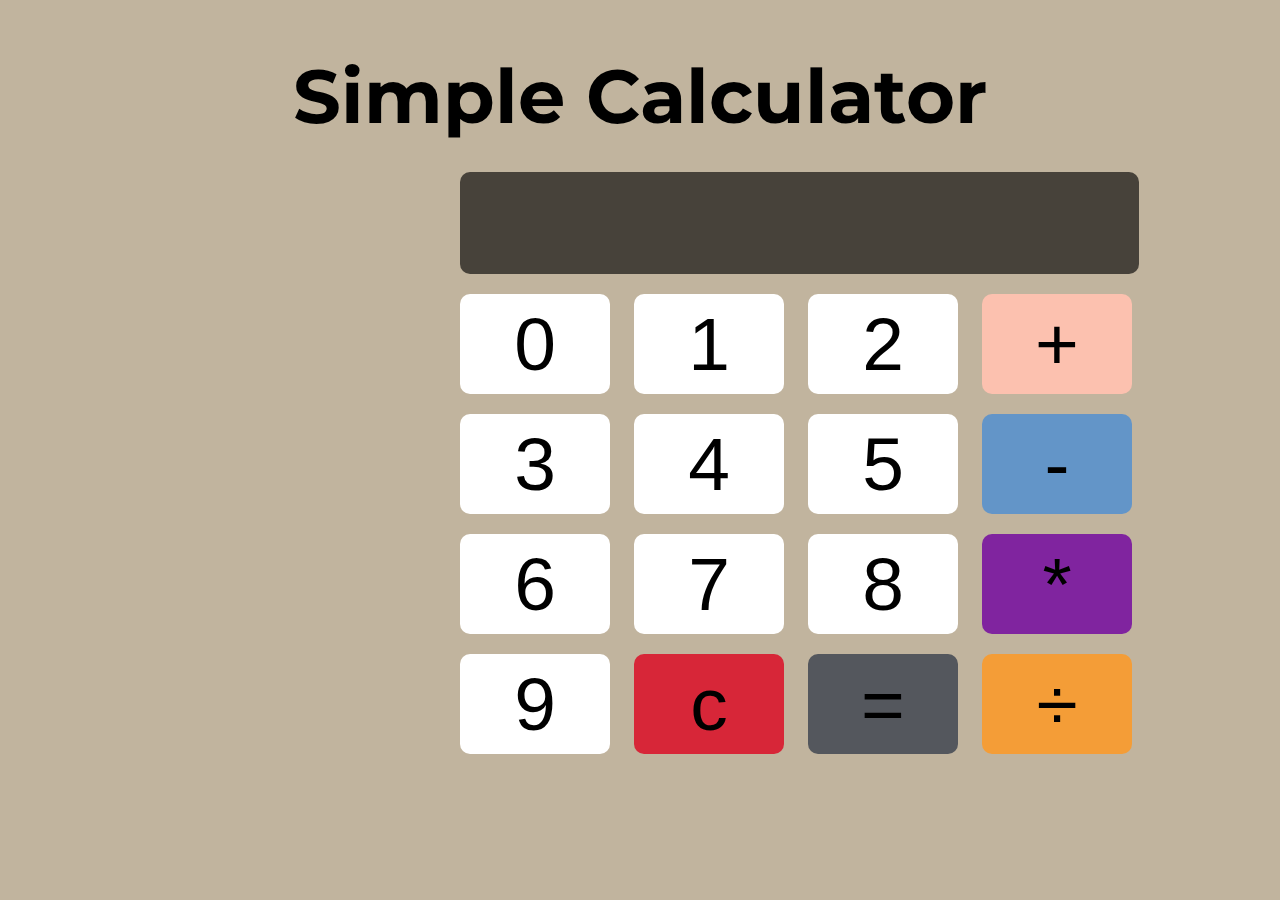
<file: 01 Simple Calculator/index.html>
<!DOCTYPE html>
<html lang="en">
  <head>
    <meta charset="UTF-8" />
    <meta name="viewport" content="width=S, initial-scale=1.0" />
    <meta http-equiv="X-UA-Compatible" content="ie=edge" />
    <title>Simple Calculator</title>
    <link
      href="https://fonts.googleapis.com/css?family=Montserrat"
      rel="stylesheet"
    />
    <link rel="stylesheet" href="main.css" />
  </head>

  <body>
    <h1>Simple Calculator </h1>

    <form id="form-calc" name="calc">
      <input name="display" id="display" /> <br />
      <input type="button" value="0" onClick="calc.display.value+='0'" />
      <input type="button" value="1" onClick="calc.display.value+='1'" />
      <input type="button" value="2" onClick="calc.display.value+='2'" />
      <input
        id="btn-plus"
        type="button"
        value="+"
        onClick="calc.display.value+='+'"
      />
      <br />
      <input type="button" value="3" onClick="calc.display.value+='3'" />
      <input type="button" value="4" onClick="calc.display.value+='4'" />
      <input type="button" value="5" onClick="calc.display.value+='5'" />
      <input
        id="btn-minus"
        type="button"
        value="-"
        onClick="calc.display.value+='-'"
      />
      <br />
      <input type="button" value="6" onClick="calc.display.value+='6'" />
      <input type="button" value="7" onClick="calc.display.value+='7'" />
      <input type="button" value="8" onClick="calc.display.value+='8'" />
      <input
        id="btn-multi"
        type="button"
        value="*"
        onClick="calc.display.value+='*'"
      />
      <br />
      <input type="button" value="9" onClick="calc.display.value+='9'" />
      <input
        id="btn-clear"
        type="button"
        value="c"
        onClick="calc.display.value=''"
      />
      <input
        id="btn-equal"
        type="button"
        value="="
        onClick="calc.display.value=eval(calc.display.value)"
      />
      <input
        id="btn-division"
        type="button"
        value="&#247;"
        onClick="calc.display.value+='/'"
      />
    </form>
  </body>
</html>
</file>
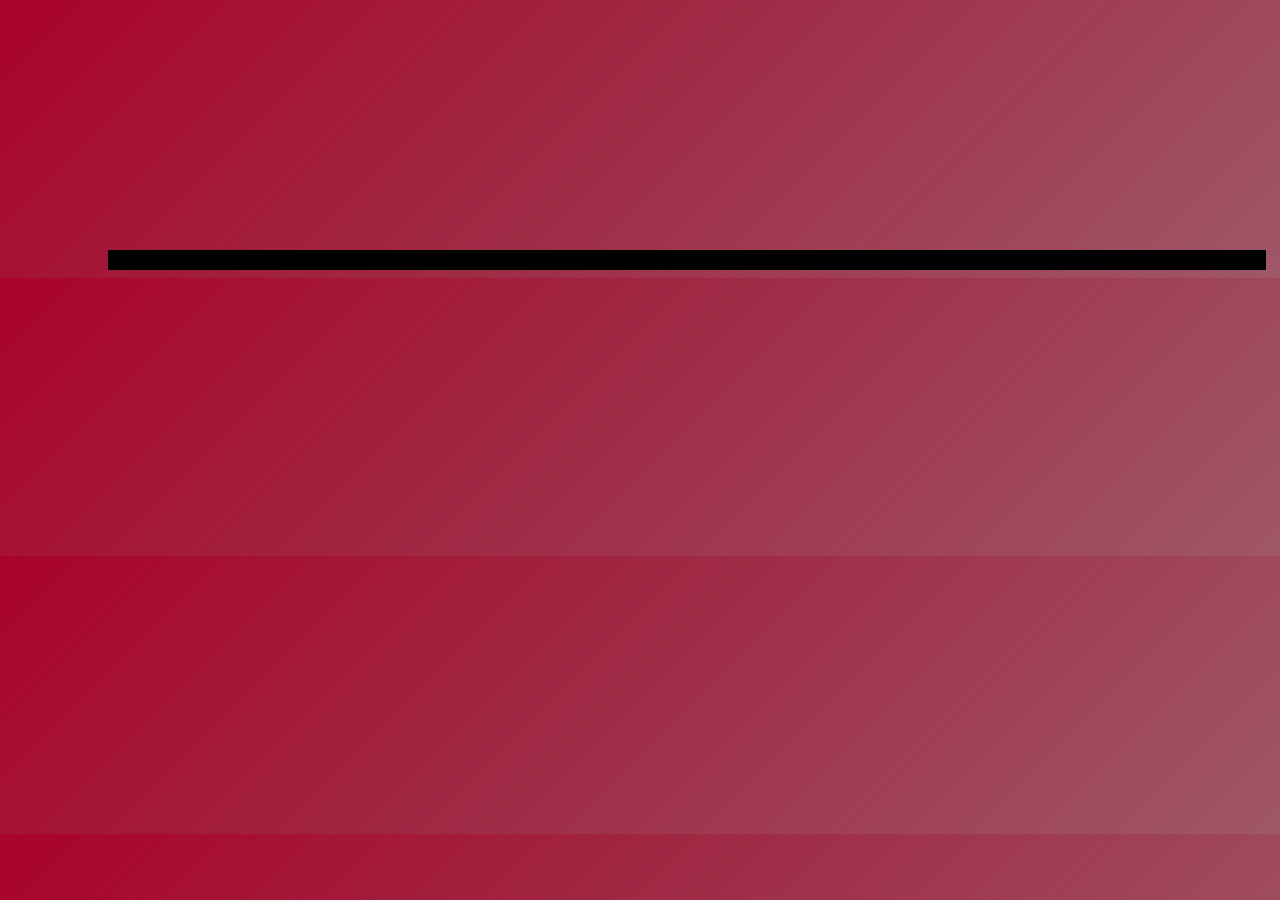
<file: 02 Digital Clock/index.html>
<!DOCTYPE html>
<html lang="en">

<head>
  <meta charset="UTF-8">
  <meta name="viewport" content="width=device-width, initial-scale=1.0">
  <meta http-equiv="X-UA-Compatible" content="ie=edge">
  <title>Simple Digital Clock</title>
  <link rel="stylesheet" href="main.css">
</head>

<body>

  <div id="digiClock"></div>

  <script src="main.js"></script>

</body>

</html>
</file>
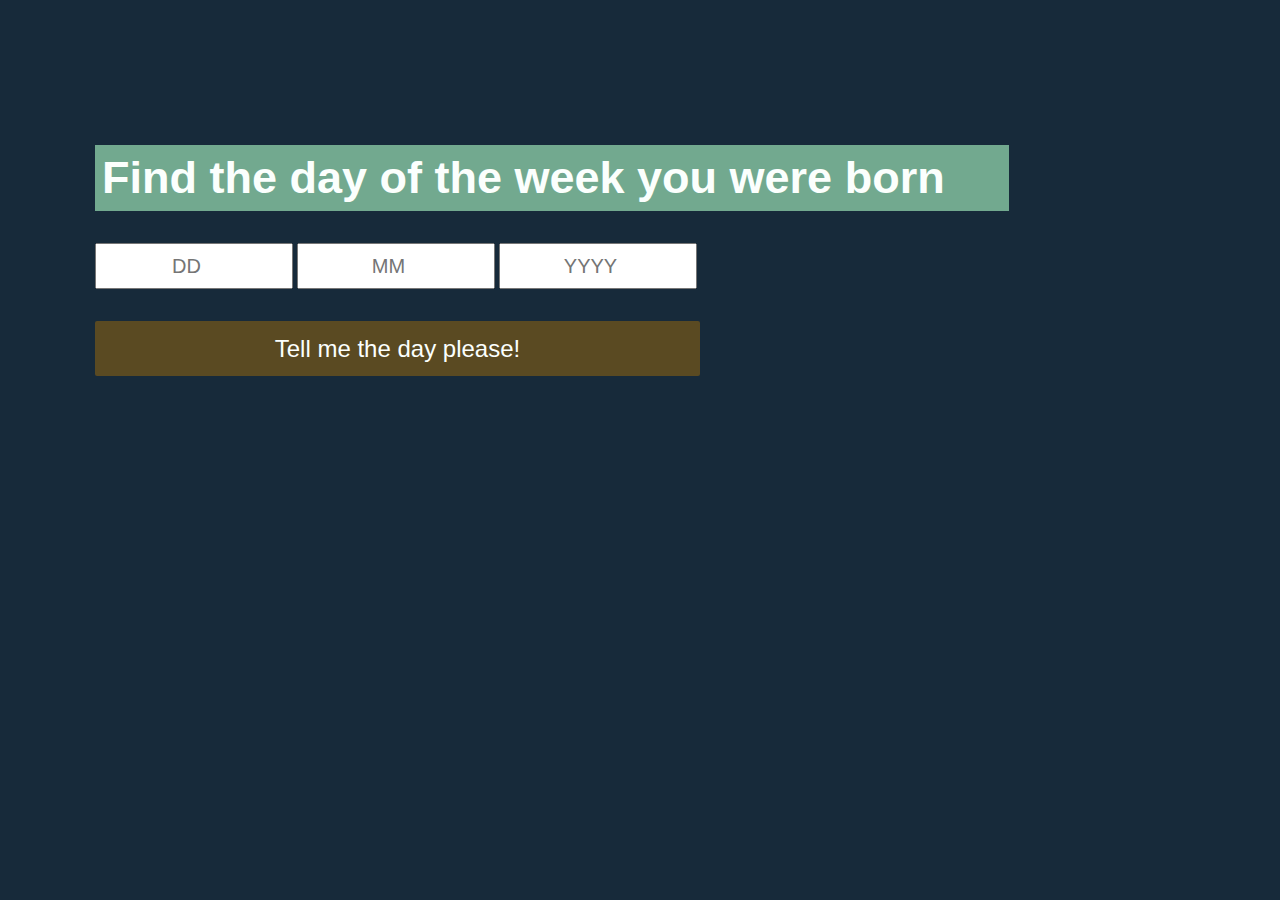
<file: 03 Day of birth calc/index.htm>
<!DOCTYPE html>
<html lang="en">

<head>
  <meta charset="UTF-8">
  <meta name="viewport" content="width=device-width, initial-scale=1.0">
  <meta http-equiv="X-UA-Compatible" content="ie=edge">
  <title>Day of Birth Calc</title>
  <link rel="stylesheet" href="main.css">
</head>

<body>
  <h1>Find the day of the week you were born</h1>
  <div class="calculator">
    <input id="user-day" placeholder="DD" type="number">
    <input id="user-month" placeholder="MM" type="number">
    <input id="user-year" placeholder="YYYY" type="number"> <br>
    <button id="submit-date">Tell me the day please!</button>
  </div>
  <div id="message"></div>


  <script src="main.js"></script>

</body>

</html>
</file>
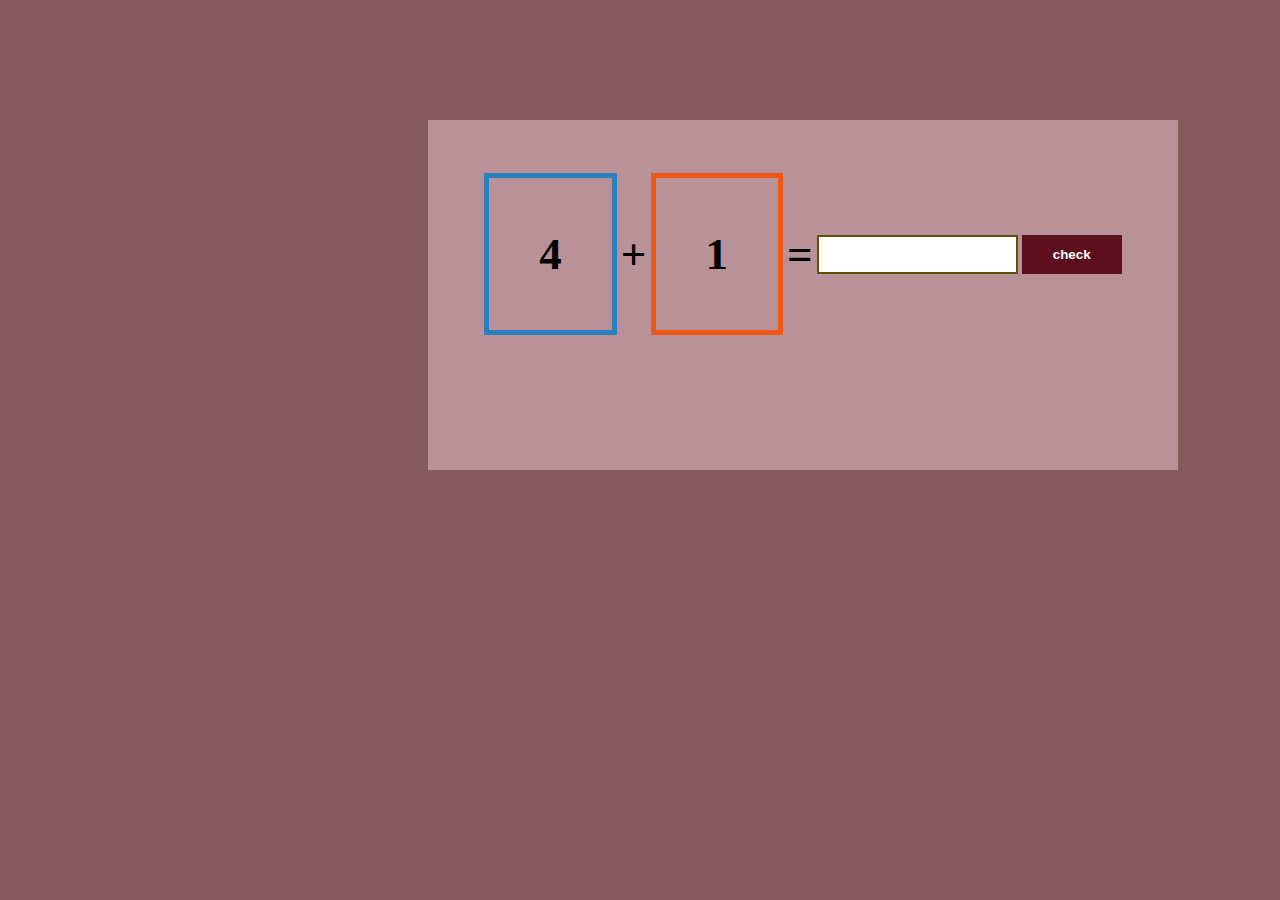
<file: 04 Addition App/index.html>
<!DOCTYPE html>
<html lang="en">
  <head>
    <meta charset="UTF-8" />
    <meta name="viewport" content="width=device-width, initial-scale=1.0" />
    <meta http-equiv="X-UA-Compatible" content="ie=edge" />
    <title>Addition App</title>
    <link rel="stylesheet" href="main.css" />
  </head>
  <body>
    <div id="wrapper">
      <table>
        <tr>
          <td><div id="num-1">1</div></td>
          <td><div id="plus">+</div></td>
          <td><div id="num-2">2</div></td>
          <td><div id="equal">=</div></td>

          <td><input type="text" id="text" /></td>
          <td><input type="button" id="btn" value="check" /></td>
        </tr>
      </table>
    </div>

    <script src="main.js"></script>
  </body>
</html>
</file>
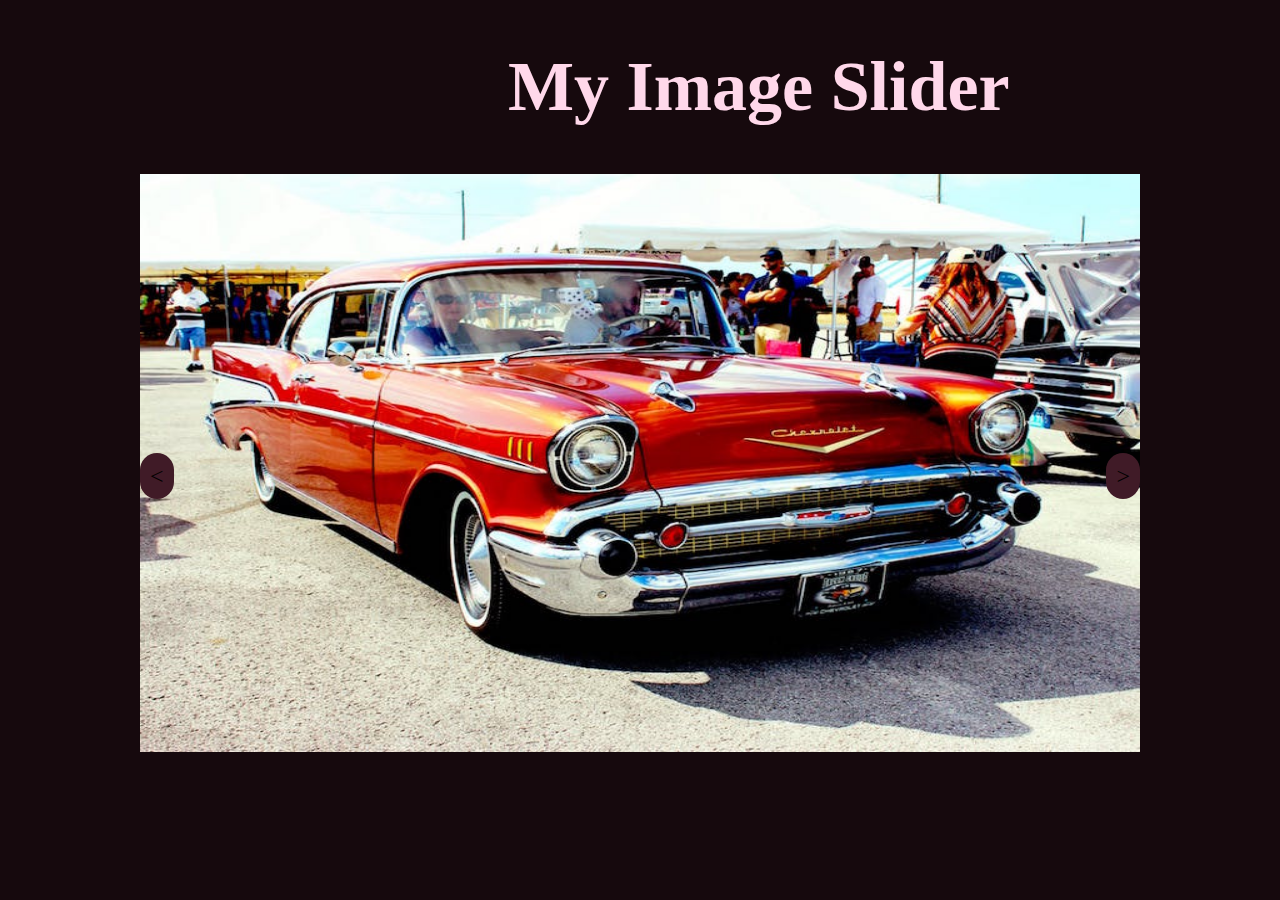
<file: 05 Image Slider/index.html>
<!DOCTYPE html>
<html lang="en">
  <head>
    <meta charset="UTF-8" />
    <meta name="viewport" content="width=device-width, initial-scale=1.0" />
    <meta http-equiv="X-UA-Compatible" content="ie=edge" />
    <title>Image Slider</title>
    <link rel="stylesheet" href="main.css" />
  </head>
  <body>
    <h1>My Image Slider</h1>
    <div class="wrapper">
      <img src="img/car-american-1.jpeg" alt="" class="slides" />
      <img src="img/car-american-2.jpeg" alt="" class="slides" />
      <img src="img/car-american-3.jpeg" alt="" class="slides" />
      <img src="img/car-american-4.jpeg" alt="" class="slides" />
      <img src="img/car-american-5.jpeg" alt="" class="slides" />
      <img src="img/car-german-1.jpeg" alt="" class="slides" />
      <img src="img/car-german-2.jpeg" alt="" class="slides" />

      <img src="img/car-german-3.jpeg" alt="" class="slides" />

      <img src="img/car-german-4.jpeg" alt="" class="slides" />

      <img src="img/car-german-5.jpeg" alt="" class="slides" />

      <img src="img/featured.jpeg" alt="" class="slides" />

      <img src="img/headerBcg.jpeg" alt="" class="slides" />

      <img src="img/questionBcg.jpeg" alt="" class="slides" />

      <a class="btn-1" onclick="plusDivs(-1)"
        ><span id="btn-left">&lt;</span>
      </a>
      <a class="btn-2" onclick="plusDivs(1)"
        ><span id="btn-right">&gt;</span>
      </a>
    </div>

    <script src="main.js"></script>
  </body>
</html>
</file>
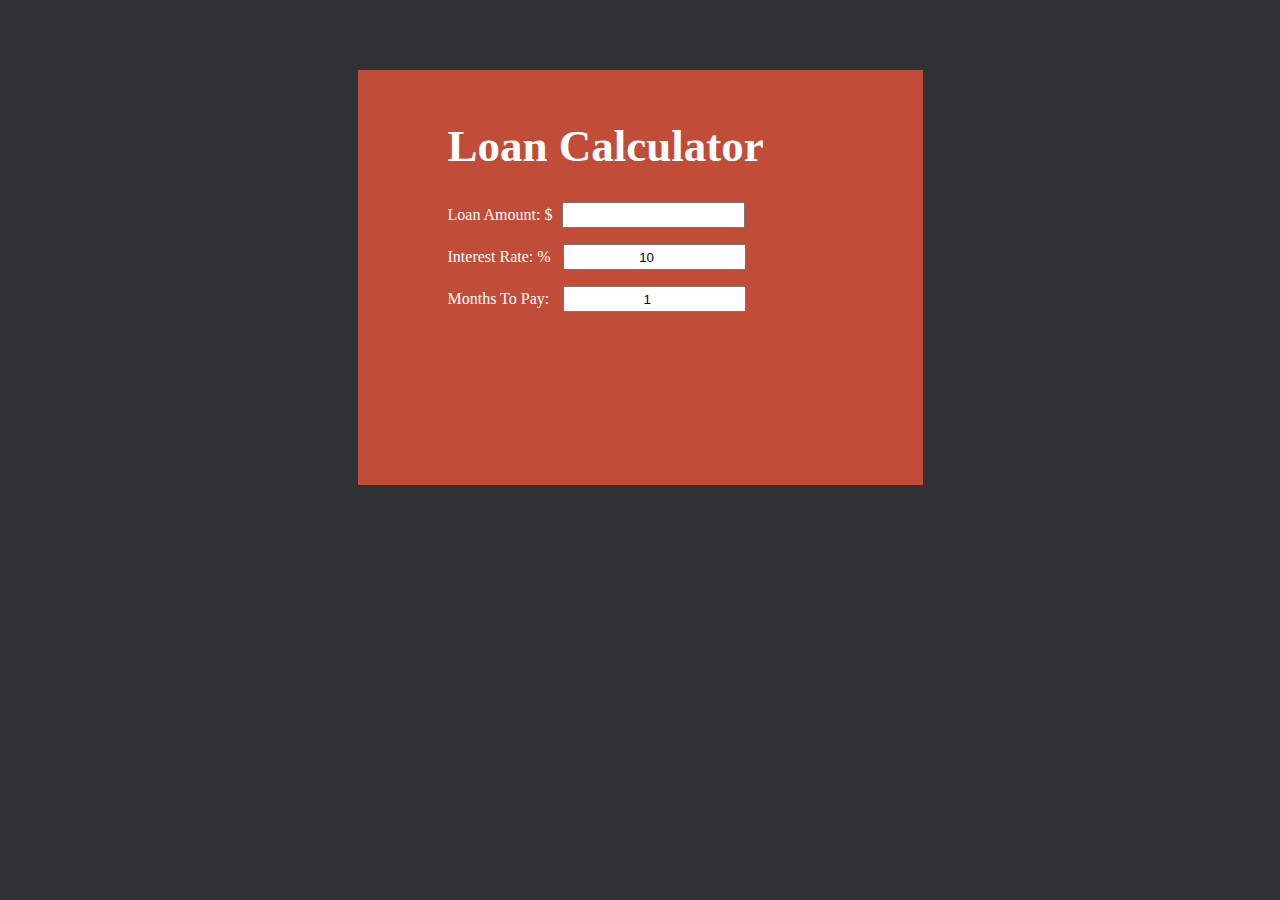
<file: 07 Loan Calculator/index.html>
<!DOCTYPE html>
<html lang="en">
  <head>
    <meta charset="UTF-8" />
    <meta name="viewport" content="width=device-width, initial-scale=1.0" />
    <meta http-equiv="X-UA-Compatible" content="ie=edge" />
    <title>Loan Calculator</title>
    <link rel="stylesheet" href="main.css" />
  </head>
  <body>
    <div id="loanCalculator">
      <h1>Loan Calculator</h1>

      <p>
        Loan Amount: $<input
          id="amount"
          type="number"
          min="1"
          max="10000000"
          onchange="computeLoan()"
        />
      </p>
      <p>
        Interest Rate: %<input
          id="interestRate"
          type="number"
          min="0"
          max="100"
          value="10"
          step=".1"
          onchange="computeLoan()"
        />
      </p>
      <p>
        Months To Pay:
        <input
          id="months"
          type="number"
          min="1"
          max="300"
          value="1"
          step="1"
          onchange="computeLoan()"
        />
      </p>

      <h2 id="payment"></h2>
    </div>

    <script src="main.js"></script>
  </body>
</html>
</file>
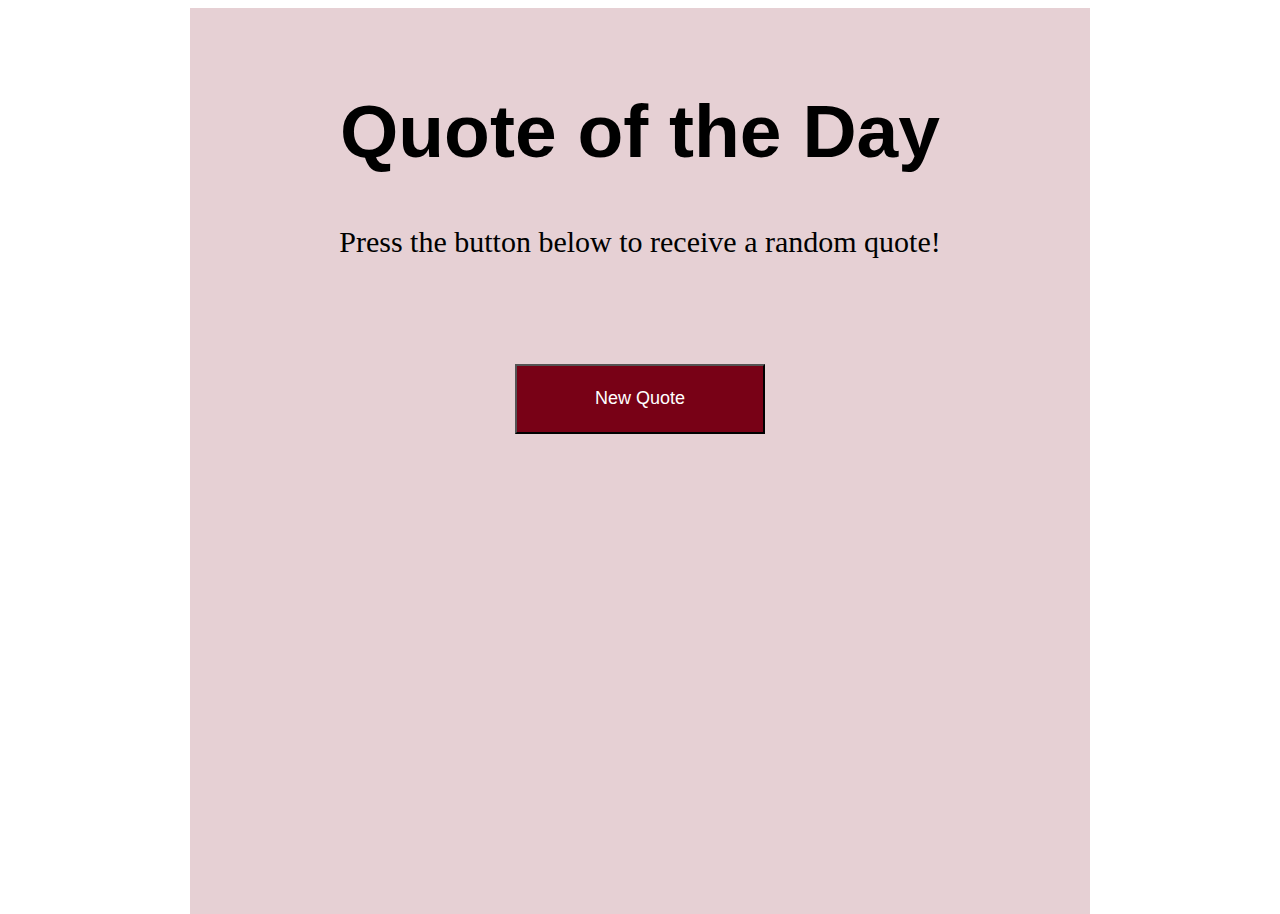
<file: 08 Quote of the Day/index.html>
<!DOCTYPE html>
<html lang="en">
  <head>
    <meta charset="UTF-8" />
    <meta name="viewport" content="width=device-width, initial-scale=1.0" />
    <meta http-equiv="X-UA-Compatible" content="ie=edge" />
    <title>Quote of the Day</title>
    <link rel="stylesheet" href="main.css" />
  </head>
  <body>
    <div>
      <h1>Quote of the Day</h1>
      <p>Press the button below to receive a random quote!</p>
      <button onclick="genQuote()">New Quote</button>

      <div>
        <p id="quoteOutput"></p>
        <p id="authorOutput"></p>
      </div>
    </div>

    <script src="main.js"></script>
  </body>
</html>
</file>
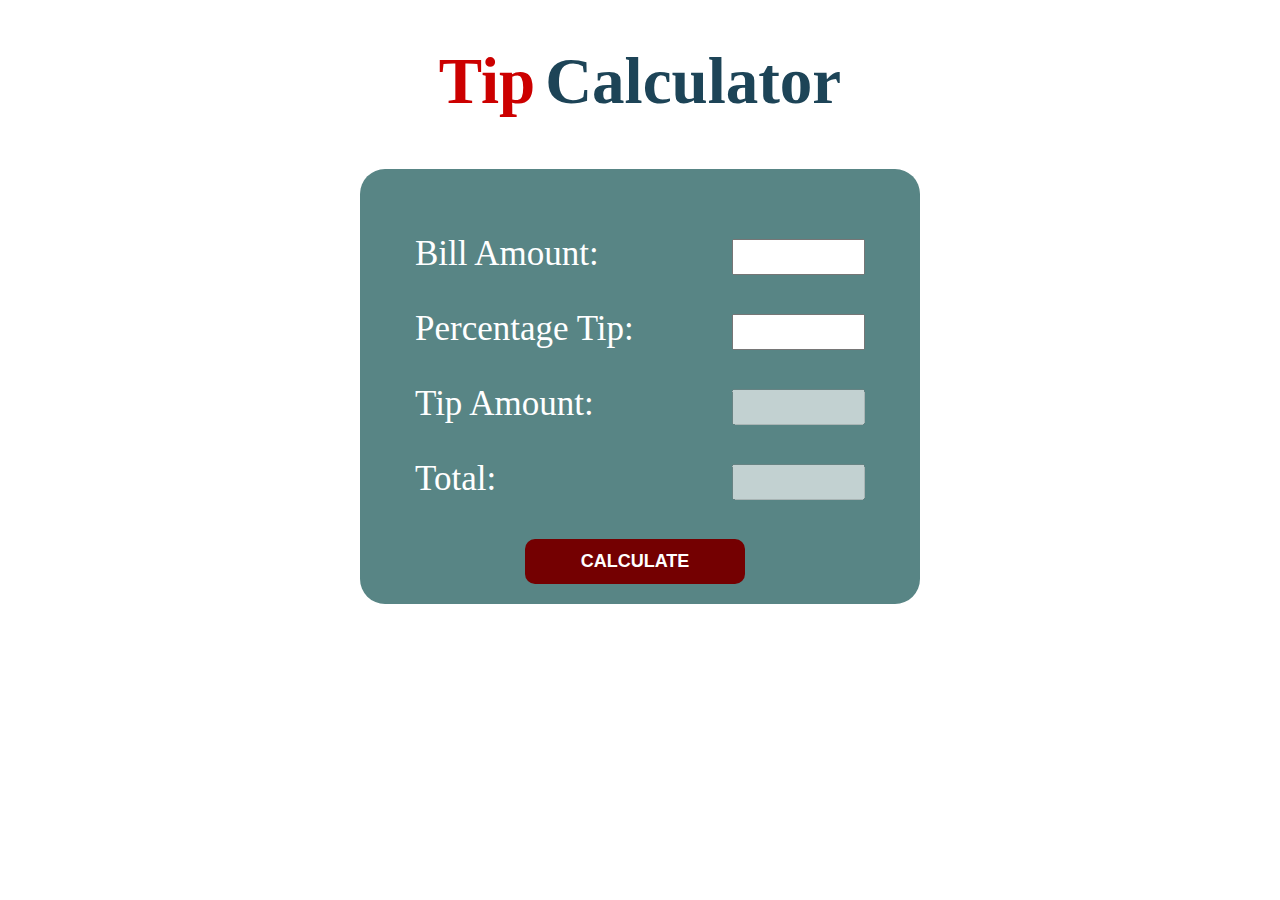
<file: 09 Tip Calculator/index.html>
<!DOCTYPE html>
<html lang="en">
  <head>
    <meta charset="UTF-8" />
    <meta name="viewport" content="width=device-width, initial-scale=1.0" />
    <meta http-equiv="X-UA-Compatible" content="ie=edge" />
    <title>Tip Calculator</title>
    <link rel="stylesheet" href="main.css" />
    <script src="https://cdnjs.cloudflare.com/ajax/libs/jquery/3.3.1/jquery.min.js"></script>
  </head>
  <body>
    <h1><span id="perc">Tip</span>Calculator</h1>
    <form id="calculator">
      <p>Bill Amount: <input id="amount" /></p>
      <p>Percentage Tip: <input id="percentage" /></p>

      <p>Tip Amount: <input id="tip" disabled="disabled" /></p>
      <p>Total: <input id="total" disabled="disabled" /></p>
      <p><input id="addup" type="submit" value="Calculate" /></p>
    </form>

    <script src="main.js"></script>
  </body>
</html>
</file>
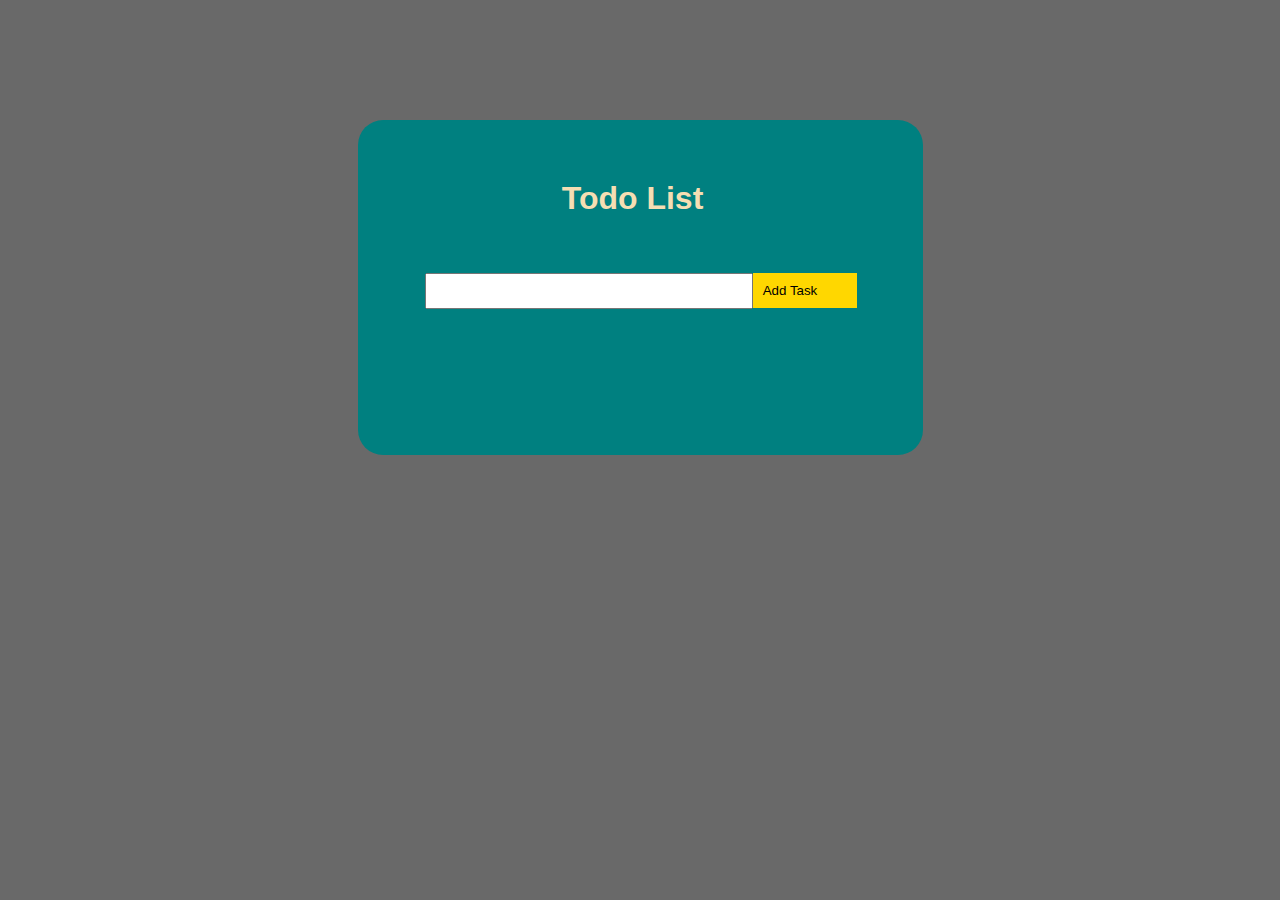
<file: 10 ToDo List/index.html>
<!DOCTYPE html>
<html lang="en">
  <head>
    <meta charset="UTF-8" />
    <meta name="viewport" content="width=device-width, initial-scale=1.0" />
    <meta http-equiv="X-UA-Compatible" content="ie=edge" />
    <title>TODO List</title>
    <link rel="stylesheet" href="main.css" />
  </head>
  <body>
    <div id="container">
      <h1>Todo List</h1>
      <input id="task" /><button id="add">Add Task</button>

      <div id="todos"></div>
    </div>
    <script src="main.js"></script>
  </body>
</html>
</file>
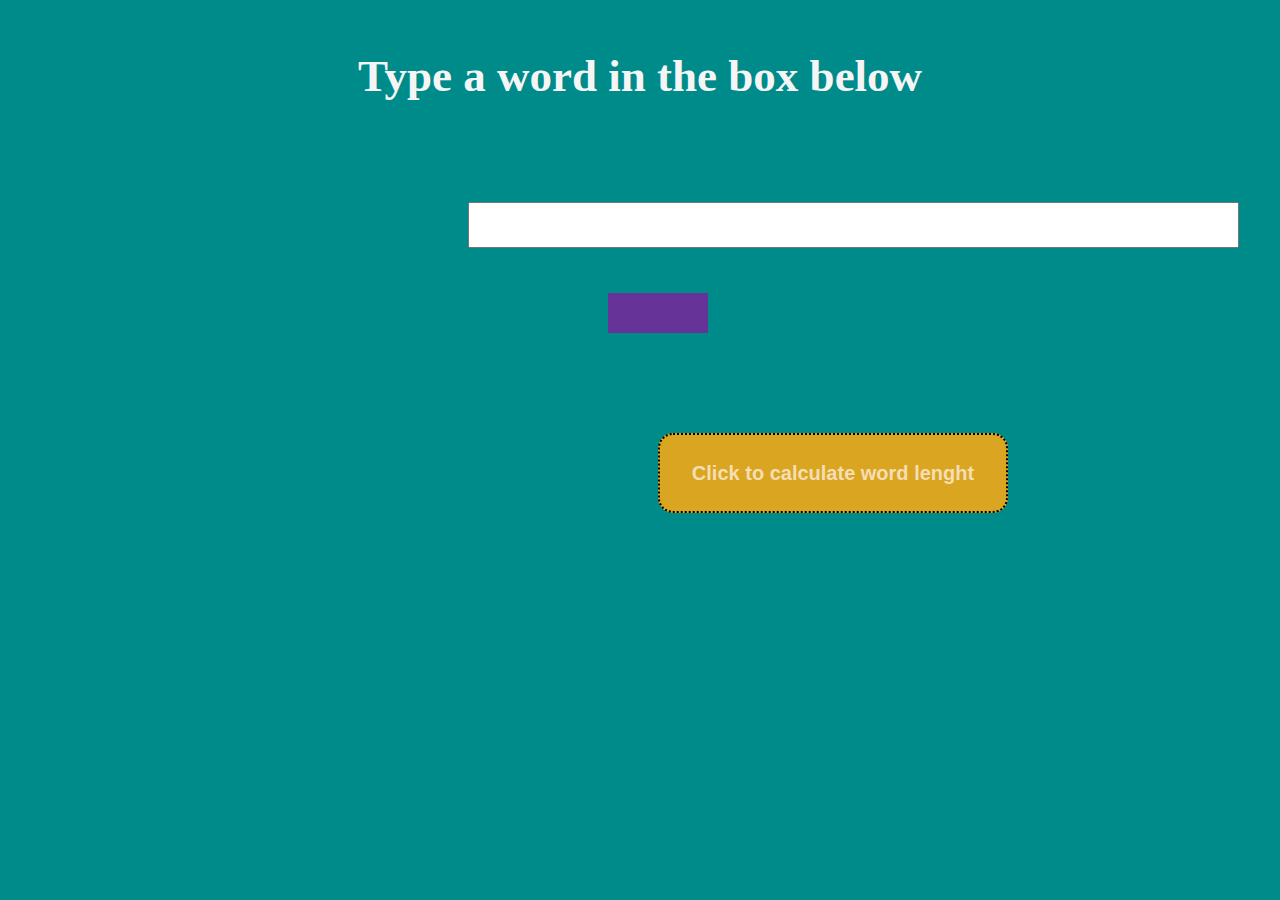
<file: 11 Word Count App/index.html>
<!DOCTYPE html>
<html lang="en">
  <head>
    <meta charset="UTF-8" />
    <meta name="viewport" content="width=device-width, initial-scale=1.0" />
    <meta http-equiv="X-UA-Compatible" content="ie=edge" />
    <title>Word Length App</title>
    <link rel="stylesheet" href="main.css" />
  </head>
  <body>
    <h1>Type a word in the box below</h1>
    <input type="text" id="str" value="" />
    <div id="output"></div>
      <button id="btn"><h2>Click to calculate word lenght</h2></button>
    
    <script src="main.js"></script>
  </body>
</html>
</file>
<file: 01 Simple Calculator/main.css>
body {
  background: #c1b49e;
  margin: 0 auto;
}

#form-calc {
  margin-left: 450px;
  margin-top: 20px;
}
h1 {
  font-family: 'Montserrat', sans-serif;
  font-size: 75px;
  text-align: center;
  margin-bottom: 10px; 
}

#display {
  width: 675px;
  height: 100px;
  text-align: center;
  color: #fff;
  background-color: #47423a;
}

#btn-plus {
  background-color: #fcc1af;
}

#btn-minus {
  background-color: #6395c8;
}

#btn-multi {
  background-color: #80249f;
}

#btn-clear {
  background-color: #d72638;
}

#btn-equal {
  background-color: #54575d;
}

#btn-division {
  background-color: #f49d37;
}

input {
  width: 150px;
  height: 100px;
  font-size: 75px;
  border-radius: 10px;
  margin: 10px;
  background-color: #fff;
  border-style: none;
}
</file>
<file: 02 Digital Clock/main.css>
body {
  background: rgba(169, 3, 41, 1);
  background: -moz-linear-gradient(
    -45deg,
    rgba(169, 3, 41, 1) 0%,
    rgba(143, 2, 34, 0.85) 44%,
    rgba(109, 0, 25, 0.66) 100%
  );
  background: -webkit-gradient(
    left top,
    right bottom,
    color-stop(0%, rgba(169, 3, 41, 1)),
    color-stop(44%, rgba(143, 2, 34, 0.85)),
    color-stop(100%, rgba(109, 0, 25, 0.66))
  );
  background: -webkit-linear-gradient(
    -45deg,
    rgba(169, 3, 41, 1) 0%,
    rgba(143, 2, 34, 0.85) 44%,
    rgba(109, 0, 25, 0.66) 100%
  );
  background: -o-linear-gradient(
    -45deg,
    rgba(169, 3, 41, 1) 0%,
    rgba(143, 2, 34, 0.85) 44%,
    rgba(109, 0, 25, 0.66) 100%
  );
  background: -ms-linear-gradient(
    -45deg,
    rgba(169, 3, 41, 1) 0%,
    rgba(143, 2, 34, 0.85) 44%,
    rgba(109, 0, 25, 0.66) 100%
  );
  background: linear-gradient(
    135deg,
    rgba(169, 3, 41, 1) 0%,
    rgba(143, 2, 34, 0.85) 44%,
    rgba(109, 0, 25, 0.66) 100%
  );
  filter: progid:DXImageTransform.Microsoft.gradient( startColorstr='#a90329', endColorstr='#6d0019', GradientType=1 );
}

#digiClock {
  font-family: sans-serif;
  font-size: 140px;
  text-align: center;
  background-color: #000000;
  color: #fff;

  width: 90%;
  padding: 10px;
  margin-left: 100px;
  margin-top: 250px;
}
</file>
<file: 03 Day of birth calc/main.css>
body {
  margin-left: 95px;
  margin-top: 145px;
  background-color: #172a3a;
}

h1 {
  font-family: Helvetica;
  font-size: 45px;
  font-weight: bold;
  background: #72a98f;
  color: #fbfffd;
  margin-bottom: 3px;
  width: 900px;
  padding: 7px;
}

.calculator {
  margin-top: 30px;
}

input {
  width: 250px;
  margin: 2px 0;
  font-size: 20px;
  text-align: center;
}

#user-year,
#user-month,
#user-day {
  height: 40px;
  width: 190px;
}

#submit-date {
  width: 605px;
  height: 55px;
  margin-top: 30px;
  padding: 10px;
  border: none;
  border-radius: 2px;
  font-weight: 500;
  font-size: 24px;
  background: #5a4a22;
  color: #fbfffd;
}

#submit-date:hover {
  background: #070c10;
}

#message {
  margin: 20px 0px;
  font-weight: 800;
  font-size: 40px;
  color: #fbfffd;
}
</file>
<file: 04 Addition App/main.css>
body {
  background: #855a5c;
}

#wrapper {
  width: 750px;
  height: 350px;
  background-color: #b99299;
  margin-top: 120px;
  margin-left: 420px;
}

table {
  margin: 0 auto;
  width: '400';
  height: '300';
  text-align: 'center';
  padding-top: 50px;
}

#num-1 {
  font-size: 45px;
  font-weight: bold;
  border: 5px solid #2d7ebc;
  padding: 50px;
}

#plus,
#equal {
  font-size: 45px;
  font-weight: bold;
}

#num-2 {
  font-size: 45px;
  font-weight: bold;
  border: 5px solid #ef5715;
  padding: 50px;
}
#text {
  border: 2px solid #5d5309;
  padding: 10px;
}

#btn {
  background: #5d0f1d;
  color: #fff;
  padding: 12px;
  border-style: none;
  font-weight: bolder;
  width: 100px;
}
</file>
<file: 05 Image Slider/main.css>
body {
  background: #16090d;
}

h1 {
  margin-left: 500px;
  font-family: fantasy;
  font-size: 70px;
  font-weight: bold;
  color: #ffd8ea;
}

.wrapper {
  position: relative;
  max-width: 1000px;
  margin: 0 auto;
}

.slides {
  width: 100%;
}

.btn-1 {
  position: absolute;
  font-size: 24px;
  top: 50%;
  left: 0;
}

.btn-2 {
  position: absolute;
  font-size: 24px;
  top: 50%;
  right: 0;
}

#btn-left {
  padding: 10px;
  border-radius: 30px;
  background-color: #401b27;
}

#btn-right {
  padding: 10px;
  border-radius: 30px;
  background-color: #401b27;
}

img {
  width: 958px;
  height: 578px;
}
</file>
<file: 07 Loan Calculator/main.css>
body {
  background: #2e3232;
}

h1 {
  font-size: 45px;
}

p {
  font-size: 16px;
}

input {
  text-align: center;
}
#loanCalculator {
  width: 475px;
  height: 395px;
  background-color: #c14c38;
  color: #fff;
  margin: 0 auto;
  margin-top: 70px;
  padding-left: 90px;
  padding-top: 20px;
}

#months,
#amount,
#interestRate {
  width: 175px;
  height: 20px;
  margin-left: 10px;
}

#interestRate {
  margin-left: 12px;
}
</file>
<file: 08 Quote of the Day/main.css>
div {
  margin: 0 auto;
  padding-top: 30px;
  width: 900px;
  height: 450px;
  text-align: center;
  background: #e6d0d4;
}

h1 {
  font-family: Verdana, Geneva, Tahoma, sans-serif;
  font-size: 75px;
}

button {
  width: 250px;
  height: 70px;
  margin-top: 75px;
  font-size: 18px;
  background: #780116;
  color: #fff;
}

p {
  font-size: 30px;
}

button:hover {
  background: #160104;
}
</file>
<file: 09 Tip Calculator/main.css>
#calculator {
  width: 450px;
  height: 350px;
  color: #fff;
  background: #588585;
  padding: 55px;
  padding-top: 30px;

  border-style: none;
  border-radius: 25px;
  margin: auto;
  margin-top: 50px;
}

h1 {
  font-size: 65px;
  text-align: center;
  color: #1d4457;
}

p {
  font-size: 35px;
}

input {
  float: right;
  clear: both;
  width: 125px;
  height: 30px;
  margin-top: 5px;
  text-align: center;
  font-weight: 900;
}

#addup {
  background: #740001;
  border-style: none;
  border-radius: 10px;
  width: 220px;
  height: 45px;
  color: #fff;
  font-size: 18px;
  margin-bottom: 30px;
  margin-right: 120px;
  text-transform: uppercase; 
}

#perc {
  color: #cc0000;
  margin-right: 10px;
}
</file>
<file: 10 ToDo List/main.css>
body {
  font-family: sans-serif;
  text-align: center;
  background-color: dimgray;
  color: wheat;
}
#add {
  background-color: gold;
  border: 0;
  color: black;
  padding: 10px 10px;
  padding-right: 40px;
  cursor: pointer;
  margin-top: 35px;
}

.remove {
  margin-top: 13px;
  background-color: yellowgreen;
  float: right;
  clear: both;
  padding-right: 20px;
  border-radius: 5px;
  width: 60px;
  height: 20px;
  border-style: none;
}

#container {
  margin: 0 auto;
  width: 450px;
  background-color: teal;
  margin-top: 120px;
  padding-bottom: 30px;
  padding-left: 50px;
  padding-top: 30px;
  padding-right: 65px;
  border-radius: 25px;
}

ul {
  list-style: none;
  text-align: left;
  line-height: 35px;
  margin-left: 17px;
}

#task {
  width: 320px;
  height: 30px;
  margin-left: 17px;
  margin-bottom: 100px;
}

h1 {
  margin-top: 30px;
}
</file>
<file: 11 Word Count App/main.css>
body {
  background-color: darkcyan;
 
}

input {
  margin-top: 100px;
  margin-left: 460px;
  height: 40px;
  width: 370px;
  display: block;
  padding-left: 395px;
}

#output {
  text-align: center;
  color: beige;
  margin-top: 45px;
  width: 100px;
  height: 30px;
  background: rebeccapurple;
  margin-left: 600px;
  padding-top: 10px;
}

#btn {
  width: 350px;
  height: 80px;
  color: wheat;
  background-color: goldenrod;
  border-style: dotted;
  border-radius: 15px;
  margin-top: 100px;
  margin-left:650px;
}

h1 {
  text-align: center;
  font-size: 45px;
  color: whitesmoke;
  margin-top: 50px;
}
</file>
